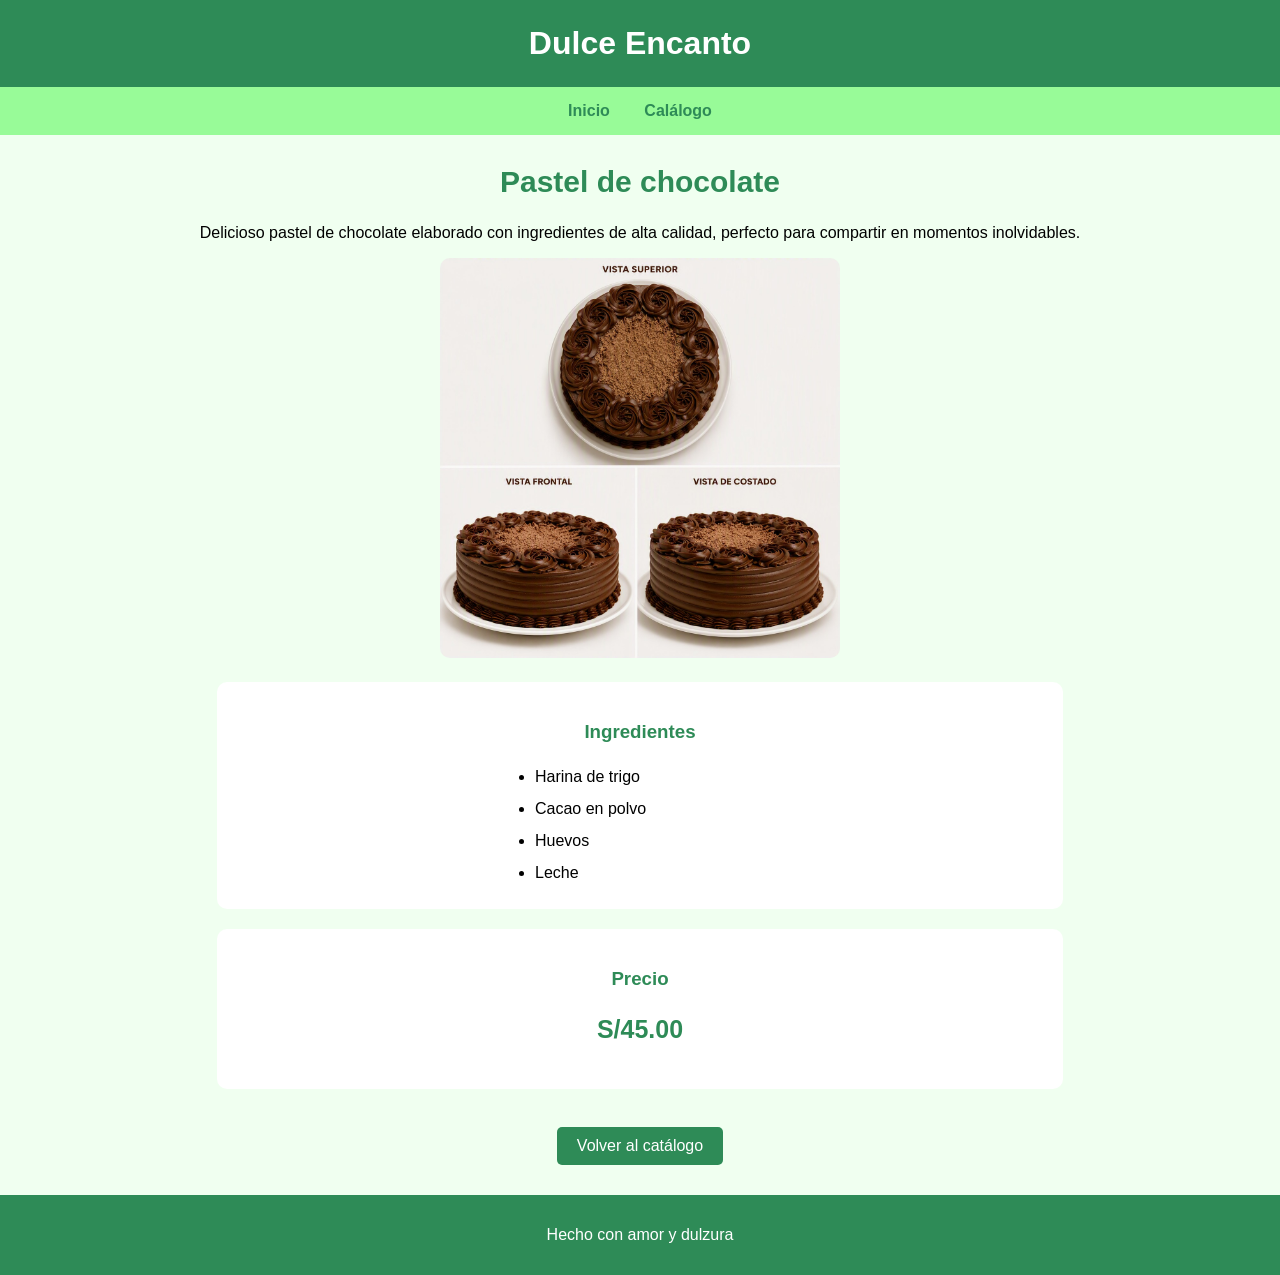
<file: index01.html>
<!DOCTYPE html>
<html>
<head>
    <meta charset="utf-8">
    <meta name="viewport" content="width=device-width, initial-scale=1">
    <title>Pastel</title>
    <link rel="stylesheet" href="estilos02.css">
</head>
<body>
    <header>
        <h1>Dulce Encanto</h1>
    </header>
<nav>
    <a href="index.html">Inicio</a>
    <a href="index.html#catalogo">Calálogo</a>
</nav>
<section class="detalle">
    <h2>Pastel de chocolate</h2>
    <p>
        Delicioso pastel de chocolate elaborado con ingredientes de alta calidad,
        perfecto para compartir en momentos inolvidables.
    </p>
<div class="imagen-chocolate">
<img src="pastel.jpg" alt="Pastel de chocolate">
</div>
<div class="ingredientes">
<h3>Ingredientes</h3>
<ul>
<li>Harina de trigo</li>
<li>Cacao en polvo</li>
<li>Huevos</li>
<li>Leche</li>
</ul>
</div>
<div class="precio">
    <h3> Precio</h3>
    <p>S/45.00</p>
</div>
<br>
<a href="index.html" class="boton">Volver al catálogo</a>
</section>
<footer>
<p> Hecho con amor y dulzura</p>
</footer>
</body>
</html>
</file>
<file: estilos02.css>
body{
	margin: 0;
	font-family: Arial, sans-serif;
	background-color: honeydew;
	color: black;
}

header{
	background-color: seagreen;
	color: white;
	text-align: center;
	padding: 25px;
}

header h1{
	margin: 0;
}

nav{
	background-color: palegreen;
	text-align: center;
	padding: 15px;
}

nav a{
	color: seagreen;
	text-decoration: none;
	margin: 0 15px;
	font-weight: bold;
}

.detalle{
	width: 90%;
	margin: 30px auto;
	text-align: center;
}

.detalle h2{
	color: seagreen;
	font-size: 30px;
}

.imagen-chocolate{
	text-align: center;
}

.imagen-chocolate img{
	width: 400px;
	max-width: 100%;
	height: auto;
	border-radius: 10px;
}

.ingredientes{
	background-color: white;
	width: 70%;
	margin: 20px auto;
	padding: 20px;
	border-radius: 10px;
}

.ingredientes h3{
	color: seagreen;
}

.ingredientes ul{
	text-align: left;
	line-height: 2;
	width: 250px;
	margin: auto;
}

.precio{
	background-color: white;
	width: 70%;
	margin: 20px auto;
	padding: 20px;
	border-radius: 10px;
}

.precio h3{
	color: seagreen;
}

.precio p{
	color: seagreen;
	font-size: 25px;
	font-weight: bold;
}

.boton{
	background-color: seagreen;
	color: white;
	padding: 10px 20px;
	border-radius: 5px;
	text-decoration: none;
	display: inline-block;
}

.boton:hover{
	background-color: darkgreen;
}

footer{
	background-color: seagreen;
	color: white;
	text-align: center;
	padding: 15px;
	margin-top: 30px;
}

@media (max-width: 600px){

	header{
		padding: 20px 10px;
	}

	header h1{
		font-size: 25px;
	}

	nav{
		padding: 10px;
	}

	nav a{
		display: block;
		margin: 10px 0;
	}

	.detalle{
		width: 95%;
		margin: 20px auto;
	}

	.detalle h2{
		font-size: 24px;
	}

	.imagen-chocolate img{
		width: 100%;
		max-width: 350px;
	}

	.ingredientes,
	.precio{
		width: 90%;
		padding: 15px;
		box-sizing: border-box;
	}

	.ingredientes ul{
		width: 90%;
		padding-left: 20px;
	}

	.precio p{
		font-size: 22px;
	}

	.boton{
		padding: 10px 18px;
	}

	footer{
		font-size: 14px;
		padding: 12px;
	}
}
</file>
